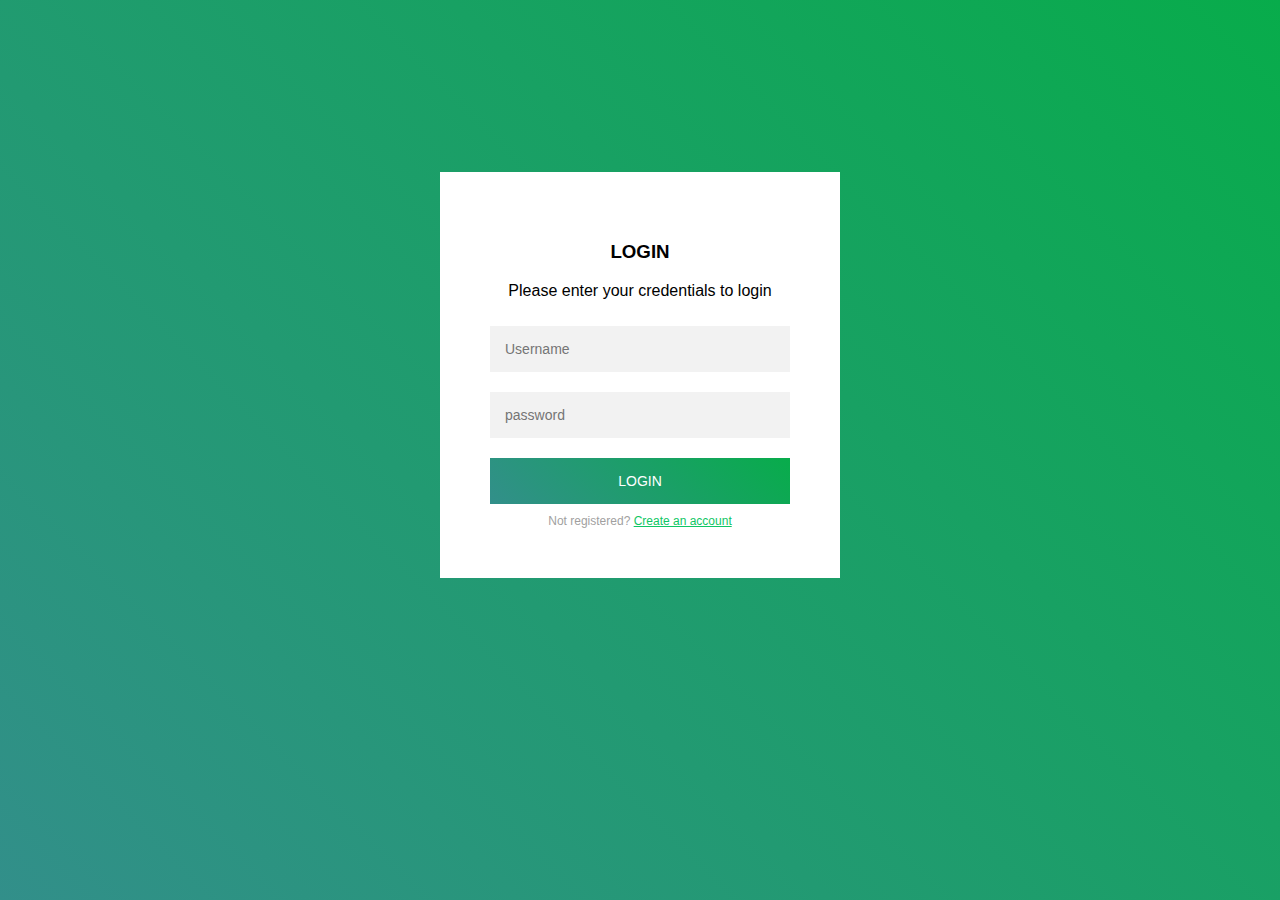
<file: index.html>
<!DOCTYPE html>
<html lang="en">
<head>
  <meta charset="UTF-8">
  <meta http-equiv="X-UA-Compatible" content="IE=edge">
  <meta name="viewport" content="width=device-width, initial-scale=1.0">
  <title>Login Page</title>
  <link rel="stylesheet" href="style.css">
</head>
<body>
<form class="login-page">
  <div class="form">
    <h3>LOGIN</h3>
    <p> Please enter your credentials to login</p>
    <input type="text" placeholder="Username" name="username" required>
    <input type="password" placeholder="password" name="password" required>
    <button type="submit">Login</button>
    <p class="message">Not registered? <span><a href="registration.html"> Create an account</p> </a></span>
 </div>           
</form>
<!--<style></style> -->
<!-- div>(header>ul>li*2>a)+footer>p -->
</body>
</html>
</file>
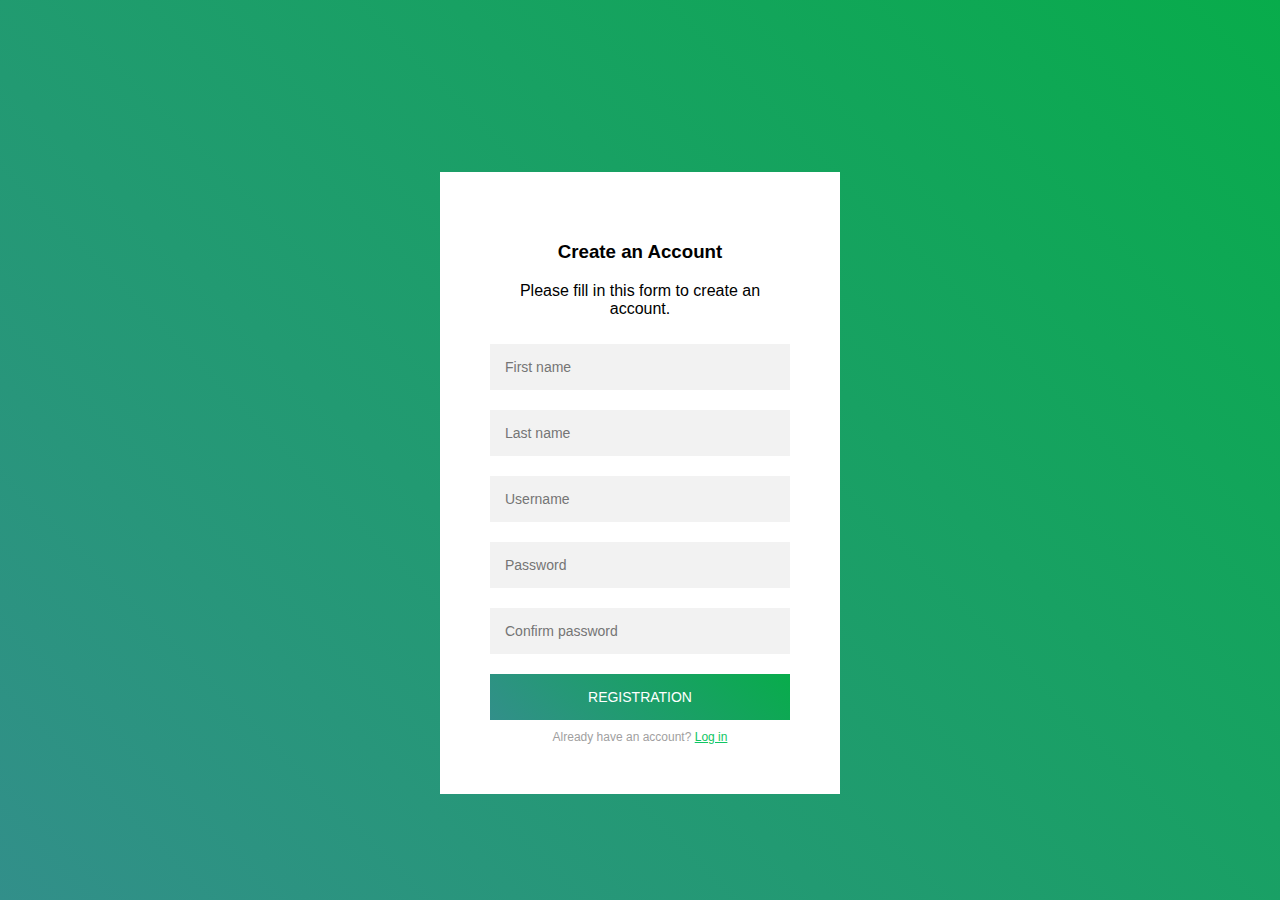
<file: registration.html>
<!DOCTYPE html>
<html lang="en">
<head>
  <meta charset="UTF-8">
  <meta http-equiv="X-UA-Compatible" content="IE=edge">
  <meta name="viewport" content="width=device-width, initial-scale=1.0">
  <title>Registration Page</title>
  <link rel="stylesheet" href="style.css">
</head>
<body>
<form class="registration-page">
  <div class="form">
    <h3>Create an Account</h3>
    <p>Please fill in this form to create an account.</p>
    <form name="myaccount" method ="post" action="script.js" onsubmit=" return validationForm()"> </form>
    <input type="text" placeholder="First name"  id="firstname" >
    <input type="text" placeholder="Last name" id="lastname" >
    <input type="text" placeholder="Username" id="username" >
    <input type="password" placeholder="Password" id="password" >
  <div class="">
    <input type="password" placeholder="Confirm password" id="confirmpassword" >
    <button type="submit" class="btn" onclick="validationForm()">Registration</button>

    <p class="message">Already have an account? <span ><a href="index.html">Log in</p><a></a></span>
 </div>           
</form>

<script src="script.js"></script>
</body>
</html>
</file>
<file: style.css>
body {
    background-repeat: no-repeat; background-attachment: fixed; background-color: #2b947e;
    background-image: linear-gradient(45deg,#328f8a,#08ac4b); font-family: "Roboto", sans-serif;
  }

  header .header{
    background-color: #FFFFFF;  height: 45px;
  }

  .login-page{
    width: 400px; padding: 13% 0 0; margin: auto;
  }

  /* .login-page .form .login{
  } */

  .form {
    position: center; background: #FFFFFF; max-width: 300px; padding: 50px; text-align: center;
    
  }
  
  .form input {
    font-family: "Roboto", sans-serif; outline: 0; background: #f2f2f2; width: 100%; border: 0; padding: 15px; 
    box-sizing: border-box; font-size: 14px; margin-top: 10px; margin-bottom: 10px;
  }

  .form button {
    font-family: "Roboto", sans-serif; text-transform: uppercase; outline: 0; background-color: #328f8a; 
    background-image: linear-gradient(45deg,#328f8a,#08ac4b); width: 100%; border: 0;
    padding: 15px; color: #FFFFFF; font-size: 14px; margin-top: 10px; margin-bottom: 10px;
  }

  .form .message  {
    margin: 0; color: #a19f9f; font-size: 12px;
  }
  .form .message a {
    color: #0fc664; font-family: 12px;
  }

  span{
    color: green;

  }

  .registration-page{
    width: 400px; padding: 13% 0 0; margin: auto;
  }

  /* .registration-page .form .registration{
  } */

  .form .registration-page {
    position: center; background: #FFFFFF; max-width: 300px; padding: 50px; text-align: center;
    
  }
</file>
